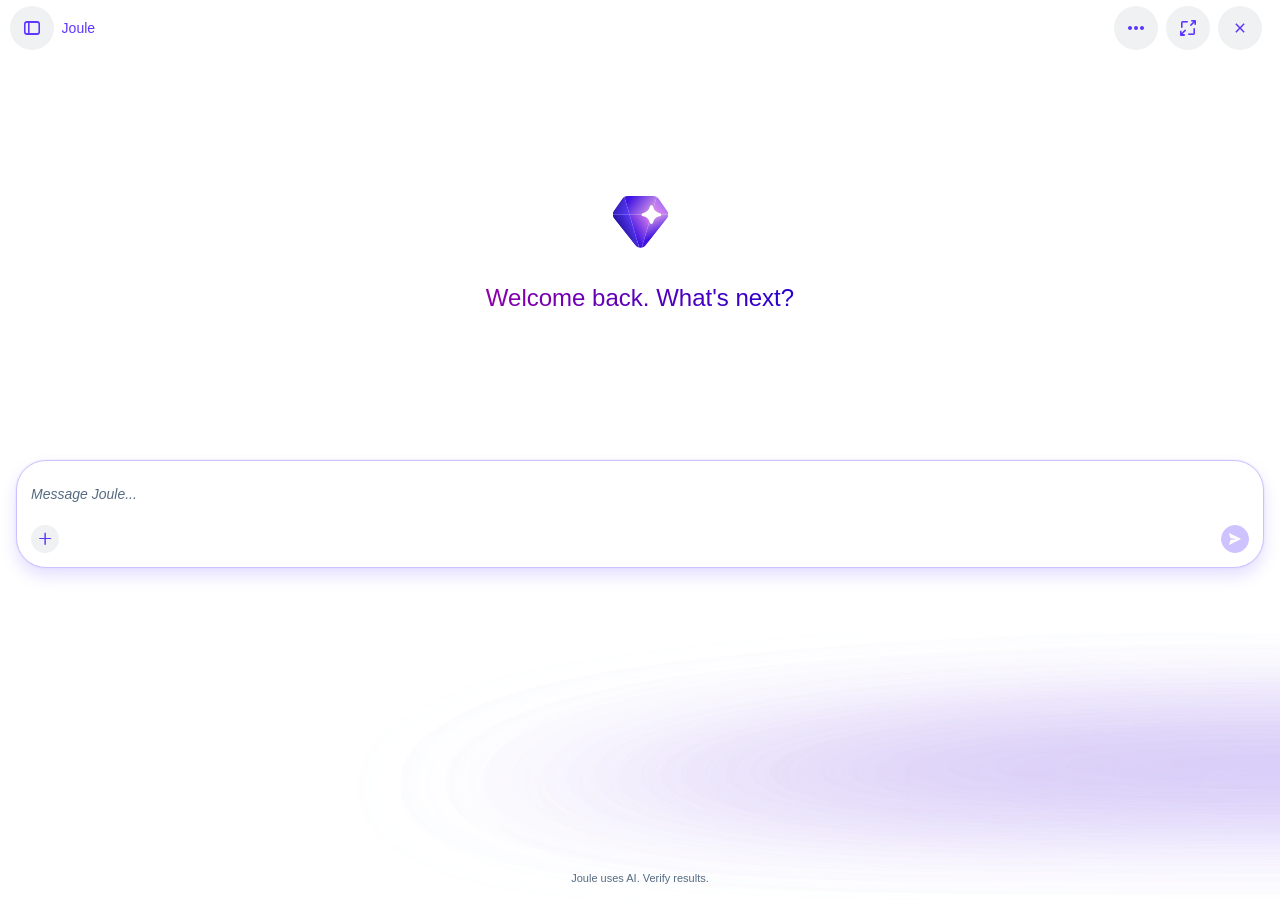
<file: joule/index.html>
<!DOCTYPE html>
<html lang="en">
<head>
  <meta charset="UTF-8">
  <meta name="viewport" content="width=device-width, initial-scale=1.0">
  <title>Joule</title>
  <style>
    /* 72 font family: NOT hand-declared here.
       The SAPUI5 1.148.1 bootstrap loads library.css which registers the full '72' family
       (weights 300/400/600/700, italic) and '72Mono' via its own @font-face rules —
       confirmed via document.fonts enumeration in the iframe context. Hand-declaring the same
       family produced duplicate/conflicting registrations and 404s for faces whose paths
       differ between library.css (correct) and the DNA kit's constructed paths (wrong for
       72-SemiBold: framework uses 72-SemiboldDuplex, not 72-SemiBold; 72-Italic lives under
       baseTheme/ not sap_horizon/fonts/). Mono family: framework registers 'SAP72Mono' / '72Mono';
       joule.js CSS uses '72 Mono' (with space) — see joule-mono-note below.

       SAP-icons vendored locally — the DNA kit uses raw Unicode codepoints against this CSS
       family name, not the sap-icon:// URI scheme backed by framework registration.
       Vendoring guarantees the family resolves without runtime dependency. */
    @font-face {
      font-family: 'SAP-icons';
      src: url('assets/SAP-icons.ttf') format('truetype');
      font-weight: normal;
      font-style: normal;
    }
    /* joule-mono-note: joule.js code-block CSS uses font-family: '72 Mono' (with space, DNA kit
       convention). The framework registers '72Mono' (no space). We declare one bridge @font-face
       here to alias '72 Mono' → the same file the framework already loaded, so code blocks render
       the correct face without a second network request (browser deduplicates same-URL loads). */
    @font-face {
      font-family: '72 Mono';
      src: url('https://ui5.sap.com/1.148.1/resources/sap/ui/core/themes/sap_horizon/fonts/72Mono-Regular.woff2') format('woff2');
      font-weight: 400;
      font-style: normal;
    }

    *, *::before, *::after { box-sizing: border-box; margin: 0; padding: 0; }

    body {
      font-family: '72', Arial, Helvetica, sans-serif;
      /* No background image — iframe sits inside #joule-host-container which provides its own background */
      background: transparent;
      min-height: 100vh;
      margin: 0;
      overflow: hidden;
    }

    /* ========== PANEL SHELL ========== */
    .joule-panel {
      position: fixed;
      width: 100%;
      height: 100%;
      top: 0;
      left: 0;
      right: 0;
      bottom: 0;
      background: var(--sapGroup_ContentBackground, #fff);
      /* border-radius handled by the host container (#joule-host-container) */
      border-radius: 0;
      display: flex;
      flex-direction: column;
      overflow: hidden;
      z-index: 1;
    }

    /* ========== HEADER ========== */
    .joule-header {
      /* Sapphire: transparent bg, no shadow; DEVTOOLS-MEASURED one.int.sap 2026-07-13 */
      background: transparent;
      height: 56px;
      min-height: 56px;
      display: flex;
      align-items: center;
      justify-content: space-between;
      /* LIVE-MEASURED one.int.sap .dasShellBarHeader 2026-07-22 (416px panel): 0 .6rem = 9.6px
         each side. Live-implementation value, not a Horizon spacing token — same provenance
         treatment as the 44px buttons / 56px header above. */
      padding: 0 0.6rem;
      border-radius: 30px 30px 0 0;
    }
    .joule-header-left {
      display: flex;
      align-items: center;
      gap: 8px; /* 0.5rem — space between panel-toggle button and "Joule" title */
      /* Tweak D truncation rule 2 of 2: .joule-header-left is itself a flex item of
         .joule-header; without min-width:0 the title's shrink is blocked one level up and a
         long title pushes the right-hand buttons out of the 416px panel. Pairs with rule 1 on
         .joule-header-title. Flex-shrink pattern already used at index.html ~431 and ~756. */
      min-width: 0;
    }
    .joule-header-btn {
      /* TOKEN-SELF-ADAPTS light+HC; dark override below; GATE-C: light #eff1f2 */
      background: var(--sapNeutralBackground, #eff1f2);
      border: 1px solid transparent;
      border-radius: 60px; /* DEVTOOLS-MEASURED */
      width: 44px; height: 44px; /* DEVTOOLS-MEASURED */
      display: flex;
      align-items: center;
      justify-content: center;
      cursor: pointer;
      /* TOKEN-SELF-ADAPTS light+HC; dark override below; GATE-C: light #5d36ff */
      color: var(--sapAssistant_Color1, #5d36ff);
      padding: 10px;
    }
    .joule-header-btn:hover {
      background: var(--sapList_Hover_Background, #f0f0f0);
    }
    .joule-header-btn svg {
      width: 16px;
      height: 16px;
      fill: currentColor;
    }
    /* SAP-icons font glyphs for the three left/right header buttons (close keeps its SVG).
       Codepoints IconPool-sourced 1.148.1: screen-split-one E23F, overflow E1F2, full-screen E166.
       Colour is inherited from .joule-header-btn (var(--sapAssistant_Color1), self-adapting). */
    .joule-header-icon {
      font-family: 'SAP-icons';
      font-size: 16px;
      line-height: 1;
    }
    .joule-header-title {
      /* TOKEN-SELF-ADAPTS light+HC; dark override below; GATE-C: light #5d36ff */
      color: var(--sapAssistant_Color1, #5d36ff);
      /* sapFontBoldFamily+weight:normal prevents faux-bold (CLAUDE.md §4) */
      font-family: var(--sapFontBoldFamily); font-weight: normal;
      font-size: 14px; /* DEVTOOLS-MEASURED */
      /* Tweak D truncation rule 1 of 2: a long dynamic title ellipsizes instead of pushing the
         right-hand buttons out of the 416px panel. min-width:0 lets this flex child shrink below
         its content width; pairs with min-width:0 on .joule-header-left (rule 2). Truncation is
         DESIGNED — live itself ellipsizes long titles. */
      min-width: 0;
      overflow: hidden;
      text-overflow: ellipsis;
      white-space: nowrap;
    }
    /* Dark-only: explicit overrides — token mismatch confirmed GATE-C; foreground Color1 lightens in dark */
    .sapUiTheme-sap_horizon_dark .joule-header-title,
    .sapUiTheme-sap_horizon_dark .joule-header-btn,
    .sapUiTheme-sap_horizon_dark .joule-attach-icon {
      color: #8e73ff; /* EXPLICIT-per-theme; DEVTOOLS-MEASURED dark one.int.sap 2026-07-13 */
    }
    .sapUiTheme-sap_horizon_dark .joule-header-btn {
      background: var(--sapBackgroundColor, #12171c); /* GATE-C dark #12171c */
    }
    .joule-header-right {
      display: flex;
      align-items: center;
      gap: 8px;
      padding-right: 8px;
    }
    /* Dark-only header band (LIVE-MEASURED 2026-07-17). Live paints a darker canvas
       (.dasChatArea) BEHIND the splash body; the 0–56px header region shows that canvas as a
       darker band. Measured four-value matrix (live canvas vs candidate tokens):
                                  Morning        Dark
         live .dasChatArea        rgb(255,255,255)   rgb(18,23,28)
         --sapBackgroundColor        #f5f6f7           #12171c   ← matches dark, NOT morning
         --sapGroup_ContentBackground  #fff            #1d232a   ← matches morning, NOT dark
       Neither token matches BOTH axes (token collision) AND the band is DARK-ONLY (morning
       canvas == body == no seam). So: paint the header --sapBackgroundColor (#12171c, exact live
       dark match) ONLY in dark; inert in Morning + HC. Do NOT "correct" this to an all-themes
       token mapping — the matrix above proves no single token reproduces live on both axes.
       .joule-header spans the full band (0 gaps, verified) so painting it leaves no #1d232a slivers.
       State scope: state-INDEPENDENT (also shows in dark conversation state). Live's canvas-behind-
       body structure implies the same, but conversation-state band was inferred-from-structure,
       not measured. */
    .sapUiTheme-sap_horizon_dark .joule-header {
      background: var(--sapBackgroundColor);
    }

    /* ========== STUB BADGE ========== */
    .joule-stub-badge {
      font-size: 10px;
      font-weight: 600;
      color: rgba(255,255,255,0.6);
      background: rgba(255,255,255,0.12);
      border-radius: 4px;
      padding: 2px 6px;
      letter-spacing: 0.3px;
      white-space: nowrap;
    }

    /* ========== WELCOME SCREEN ========== */
    .joule-welcome {
      flex: 1;
      display: flex;
      flex-direction: column;
      overflow: hidden;
      min-height: 0;
    }
    /* welcomeBody is hidden in the empty/welcome state — matches live (no context bubble or chips
       on the blank canvas). renderWelcome() still populates it; it appears only if a conversation
       file uses it AND the panel is held open before the first advance. */
    #welcomeBody { display: none; }
    .joule-welcome-hero {
      /* OLD DESIGN bg: linear-gradient(180deg, #6135FE 6.46%, #CC00DC 93.76%) - superseded Sapphire 2026-07 */
      background: transparent;
      flex: 1;
      min-height: unset;
      display: flex;
      flex-direction: column;
      align-items: center;
      justify-content: center;
      gap: 32px;
      overflow: hidden;
    }
    .joule-welcome-diamond {
      width: 120px;
      height: 127px;
      flex-shrink: 0;
      position: relative;
    }
    .joule-welcome-diamond img {
      width: 100%;
      height: 100%;
    }
    .joule-welcome-text {
      display: flex;
      flex-direction: column;
      gap: 4px;
      width: 100%;
      flex-shrink: 0;
      padding-bottom: 16px;
    }
    .joule-welcome-greeting {
      display: none; /* removed from Sapphire design */
    }
    .joule-welcome-headline {
      /* TOKEN-SELF-ADAPTS all 4 themes; HC flat-collapse automatic; GATE-C confirmed */
      font-weight: 400;
      font-size: 24px; /* DEVTOOLS-MEASURED (was 42px) */
      max-width: 384px; /* DEVTOOLS-MEASURED SPAN width */
      text-align: center;
      background: linear-gradient(
        to right,
        var(--sapIndicationColor_8_Hover_Background, #8c00a9) 0%,
        var(--sapAssistant_Hover_Background, #2800cf) 100%
      );
      -webkit-background-clip: text; background-clip: text;
      -webkit-text-fill-color: transparent; color: transparent;
    }
    .joule-welcome-help {
      width: 100%;
      flex-shrink: 0;
    }
    .joule-welcome-help-bubble {
      /* --sapNeutralBackground: #eff1f2 verified in css_variables.css.
         OPEN QUESTION: should this follow the AI bubble to --sapAssistant_Answer_Background?
         No live dark measurement exists for this element. Phase 2 verified it with
         --sapNeutralBackground (dark=#242e38). Swap requires its own slice with evidence. */
      background: var(--sapNeutralBackground, #eff1f2);
      border: 1px solid var(--sapNeutralBackground, #eff1f2);
      border-radius: 0 8px 8px 8px;
      padding: 8px 16px;
      font-size: 14px;
      /* --sapTextColor: #131e29 verified */
      color: var(--sapTextColor, #131e29);
      line-height: 20px;
      max-width: 384px;
    }

    /* ========== CONTENT AREA ========== */
    .joule-body {
      flex: 1;
      overflow-x: hidden;
      overflow-y: auto;
      display: flex;
      flex-direction: column;
      min-height: 0;
    }
    .joule-body-content {
      display: flex;
      flex-direction: column;
      gap: 16px;
      padding: 16px;
      max-width: 100%;
    }

    /* ========== TIMESTAMP ========== */
    .joule-timestamp {
      text-align: center;
      font-size: 14px;
      /* EXCEPTION: #8396a8 — no exact token; nearest is --sapContent_LabelColor (#556b82, darker).
         Using literal value as a documented exception. */
      color: #8396a8;
      line-height: 20px;
      padding: 4px 0;
    }
    .joule-timestamp strong { font-weight: 700; }

    /* ========== MESSAGE BUBBLES ========== */
    .joule-msg {
      display: flex;
      flex-direction: column;
      max-width: 100%;
    }
    .joule-msg--user { align-items: flex-end; }
    .joule-msg--joule { align-items: flex-start; }
    .joule-msg-bubble {
      padding: 8px 16px;
      font-size: 14px;
      line-height: 21px;
      /* --sapTextColor verified */
      color: var(--sapTextColor, #131e29);
      word-wrap: break-word;
      overflow-wrap: break-word;
    }
    .joule-msg--user .joule-msg-bubble {
      /* GATE-A: live bg = #eae5ff (lavender). Token: --sapAssistant_Question_Background.
         GATE-C: light=#eae5ff, dark=#140066, hcw=#fff, hcb=#000. Self-adapts all 4 themes. */
      background: var(--sapAssistant_Question_Background, #eae5ff);
      border: 1px solid var(--sapAssistant_Question_Background, #eae5ff);
      border-radius: 8px 8px 0 8px;
      max-width: 268px;
    }
    .joule-msg--joule .joule-msg-bubble {
      /* GATE-A: live bg = #eff1f2. Token: --sapAssistant_Answer_Background.
         GATE-B dark: live = #12171c (confirms token over --sapNeutralBackground #242e38).
         GATE-C: light=#eff1f2, dark=#12171c, hcw=#b3b3b3, hcb=#585858. Self-adapts all 4 themes. */
      background: var(--sapAssistant_Answer_Background, #eff1f2);
      border: 1px solid var(--sapAssistant_Answer_Background, #eff1f2);
      border-radius: 8px 8px 8px 0;
      /* Live declares max-width:100% (live probe 2026-07-15, docked 416px panel: display:block, maxWidth:100%, BCR 384).
         Gate A's 600px reading was unreproducible and would clip ~200px in the embedded panel. Do not "restore" 600px. */
      max-width: 100%;
    }
    .joule-msg-bubble p { margin: 0; }
    .joule-msg-bubble p + p { margin-top: 8px; }

    /* ========== ACTION ROW ========== */
    .joule-action-row {
      /* GATE-A: display:flex, padding 5px 0 0, transparent bg */
      display: flex;
      padding: 5px 0 0;
      background: transparent;
    }
    .joule-action-btn {
      /* GATE-A: 32×32px, border-radius 12px, transparent bg + border at rest */
      width: 32px; height: 32px;
      border-radius: 12px;
      background: transparent;
      border: 1px solid transparent;
      display: flex; align-items: center; justify-content: center;
      cursor: default; /* inert stub */
      padding: 0;
      /* GATE-C TOKEN: --sapContent_NonInteractiveIconColor
         light #758ca4, dark #a9b4be, hcw #000, hcb #fff — self-adapts */
      color: var(--sapContent_NonInteractiveIconColor, #758ca4);
      font-family: 'SAP-icons'; font-size: 16px; line-height: 1;
    }
    /* No :hover rule — GATE-A: button bg/color identical on hover; live's row visibility is hover-triggered
       but fork is always-visible (deliberate divergence — see plan) */


    .joule-bg-link {
      /* --sapLinkColor: #0064d9 verified */
      color: var(--sapLinkColor, #0064d9);
      text-decoration: none;
      font-weight: 600;
      border-bottom: 1px solid transparent;
      transition: border-color 0.2s;
      cursor: pointer;
    }
    .joule-bg-link:hover { border-bottom-color: var(--sapLinkColor, #0064d9); }
    .joule-bg-link::before { content: '-> '; font-weight: normal; }

    /* Conversation-switch links: [text](conv:name). Mirrors .joule-bg-link's treatment,
       plus a keyboard :focus-visible ring. NOTE (intentional D2 divergence): the Joule
       canvas is deliberately inert (no press/hover model) — this is the first genuinely
       functional interactive element, so it MUST carry real link affordance (hover + focus).
       An interactive element styled inert is worse than either extreme. Recorded in
       ~/Documents/ariba-review-kit/intentional-divergences.md. No ::before arrow — five
       links in a row each prefixed '-> ' reads as noise. Tokens self-adapt across all 4
       Horizon themes (incl. HC). */
    .joule-conv-link {
      color: var(--sapLinkColor, #0064d9);
      text-decoration: none;
      font-weight: 600;
      border-bottom: 1px solid transparent;
      transition: border-color 0.2s;
      cursor: pointer;
    }
    .joule-conv-link:hover { border-bottom-color: var(--sapLinkColor, #0064d9); }
    .joule-conv-link:focus-visible {
      outline: var(--sapContent_FocusWidth, 1px) var(--sapContent_FocusStyle, dotted) var(--sapContent_FocusColor, #0032a0);
      outline-offset: 2px;
    }

    /* External links ([text](https://…)) — a distinct interactive canvas element from
       conv: links (leaves the app in a new tab vs in-place conversation switch), so it
       carries its own class for future differentiation. Styled to MATCH .joule-conv-link:
       same token-based color (themed across all four Horizon themes incl. HC — a bare UA
       <a> would use hardcoded #0000EE, which fails contrast on the HCB canvas), no rest
       underline, underline on hover, same themed focus ring. Mirrors sap.m.Link. */
    .joule-ext-link {
      color: var(--sapLinkColor, #0064d9);
      text-decoration: none;
      font-weight: 600;
      border-bottom: 1px solid transparent;
      transition: border-color 0.2s;
      cursor: pointer;
    }
    .joule-ext-link:hover { border-bottom-color: var(--sapLinkColor, #0064d9); }
    .joule-ext-link:focus-visible {
      outline: var(--sapContent_FocusWidth, 1px) var(--sapContent_FocusStyle, dotted) var(--sapContent_FocusColor, #0032a0);
      outline-offset: 2px;
    }

    /* ========== CODE BLOCKS & INLINE CODE ========== */
    .joule-msg-bubble code {
      font-family: '72 Mono', 'Courier New', Monaco, monospace;
      font-size: 13px;
      /* EXCEPTION: rgba(93,54,255,0.08) — tinted code highlight; no --sap token for tinted overlays */
      background: rgba(93, 54, 255, 0.08);
      /* EXCEPTION: #5d36ff (brand Indigo 7) — same brand exception as header gradient */
      color: #5d36ff;
      padding: 2px 6px;
      border-radius: 4px;
      font-weight: 400;
    }
    .joule-code-block {
      font-family: '72 Mono', 'Courier New', Monaco, monospace;
      font-size: 12px;
      line-height: 1.6;
      background: #1e1e1e;
      color: #d4d4d4;
      border-radius: 8px;
      overflow: hidden;
      margin: 12px 0;
      border: 1px solid rgba(0,0,0,0.1);
      box-shadow: 0 2px 8px rgba(0,0,0,0.08);
      display: flex;
      position: relative;
    }
    .joule-code-block::before {
      position: absolute;
      top: 8px;
      right: 12px;
      font-size: 9px;
      font-weight: 700;
      color: rgba(255,255,255,0.5);
      text-transform: uppercase;
      letter-spacing: 0.5px;
      content: attr(data-language);
      z-index: 1;
    }
    .joule-code-block[data-language=""]::before { content: none; }
    .joule-code-line-numbers {
      background: rgba(0,0,0,0.2);
      color: rgba(255,255,255,0.4);
      text-align: right;
      padding: 16px 12px 16px 16px;
      user-select: none;
      flex-shrink: 0;
      min-width: 40px;
      border-right: 1px solid rgba(255,255,255,0.1);
    }
    .joule-code-line-number { display: block; line-height: 1.6; font-size: 11px; }
    .joule-code-content {
      flex: 1;
      overflow-x: auto;
      padding: 16px;
      min-width: 0;
    }
    .joule-code-content::-webkit-scrollbar { height: 8px; }
    .joule-code-content::-webkit-scrollbar-track { background: rgba(0,0,0,0.1); }
    .joule-code-content::-webkit-scrollbar-thumb { background: rgba(255,255,255,0.3); border-radius: 4px; }
    .joule-code-content::-webkit-scrollbar-thumb:hover { background: rgba(255,255,255,0.5); }
    .joule-code-block code {
      font-family: inherit; font-size: inherit; background: transparent;
      color: inherit; padding: 0; border-radius: 0; font-weight: normal;
      display: block; white-space: pre;
    }
    .joule-code-line { display: block; line-height: 1.6; }
    .joule-code-block[data-language="sql"] { background: #f8f9fa; color: #24292e; border: 1px solid #e1e4e8; }
    .joule-code-block[data-language="sql"]::before { color: rgba(0,0,0,0.4); }
    .joule-code-block[data-language="sql"] .joule-code-line-numbers {
      background: rgba(0,0,0,0.03); color: rgba(0,0,0,0.4); border-right: 1px solid rgba(0,0,0,0.08);
    }

    /* Rich SAPUI5 content inside Joule bubbles */
    .joule-msg-rich { margin-top: 8px; width: 100%; }
    .joule-msg-rich .sapMList,
    .joule-msg-rich .sapMTable { background: transparent; }

    /* ========== QUICK REPLY CHIPS ========== */
    .joule-chips { display: flex; flex-wrap: wrap; gap: 6px; padding: 8px 2px; }
    .joule-chip {
      background: var(--sapGroup_ContentBackground, #fff);
      /* EXCEPTION: #b0d4ff — light blue chip border; no --sap token for this tint.
         In dark/HCB the border becomes less visible but chips remain interactive. */
      border: 1px solid #b0d4ff;
      border-radius: 16px;
      padding: 5px 14px;
      font-family: '72', sans-serif;
      font-size: 13px;
      /* --sapLinkColor verified */
      color: var(--sapLinkColor, #0064d9);
      line-height: 20px;
      cursor: pointer;
      white-space: nowrap;
      box-shadow: 0 1px 3px rgba(0,100,217,0.08);
      transition: background 0.15s, box-shadow 0.15s;
    }
    .joule-chip:hover {
      /* EXCEPTION: #e8f0fe — chip hover tint; no --sap token. Falls back to
         --sapGroup_ContentBackground (same as non-hover) in dark/HC — acceptable. */
      background: #e8f0fe;
      box-shadow: 0px 0px 2px rgba(27,144,255,0.24), 0px 4px 12px rgba(27,144,255,0.24);
    }

    /* ========== TYPING INDICATOR ========== */
    .joule-typing { display: flex; align-items: flex-start; }
    .joule-typing-bubble {
      /* Same token as AI bubble — GATE-B dark confirmed #12171c self-adapts correctly. */
      background: var(--sapAssistant_Answer_Background, #eff1f2);
      border-radius: 8px 8px 8px 0;
      padding: 12px 20px;
      display: flex;
      gap: 4px;
      align-items: center;
    }
    .joule-typing-dot {
      width: 6px; height: 6px;
      /* --sapContent_LabelColor verified */
      background: var(--sapContent_LabelColor, #556b82);
      border-radius: 50%;
      animation: typingBounce 1.2s ease-in-out infinite;
    }
    .joule-typing-dot:nth-child(2) { animation-delay: 0.2s; }
    .joule-typing-dot:nth-child(3) { animation-delay: 0.4s; }
    @keyframes typingBounce {
      0%, 60%, 100% { transform: translateY(0); opacity: 0.4; }
      30% { transform: translateY(-6px); opacity: 1; }
    }

    /* ========== INPUT FIELD ========== */
    .joule-input-area { padding: 8px 16px 12px; flex-shrink: 0;
      /* LIVE-MEASURED (dasChatInputArea): 8 top + 108 box + 12 bottom = 128; +32 disclaimer = 160 footer */ }
    .joule-input-container {
      background: var(--sapBaseColor, #fff); /* TOKEN-SELF-ADAPTS all 4; GATE-C */
      /* TOKEN-SELF-ADAPTS all 4: GATE-C #cdc2ff/#2c02db/#e97624/#795100 */
      border: 1px solid var(--sapIndicationColor_7b_Hover_Background, #cdc2ff);
      border-radius: 30px; /* DEVTOOLS-MEASURED (was 20px) */
      /* glow DEVTOOLS-MEASURED light+dark; exists on live unfocused both themes — matches fork exactly */
      box-shadow: 0px 0px 2px rgba(93,54,255,0.16), 0px 8px 16px rgba(93,54,255,0.16);
      /* CHANGED: single-line 45px pill → 108px multi-line box (LIVE-MEASURED 2026-07-15 + Figma ✓) */
      /* No --sap token resolves to 108px; --sapFontSmallSize=0.75rem=12px is smallest */
      height: 108px;
      padding: 14px; /* LIVE-MEASURED inset 15px = 1px border + 14px padding.
         Horizontal: 1 + 14 + 354 + 14 + 1 = 384 (content 354 matches live).
         Vertical:   1 + 14 + 38 + 12 + 28 + 14 + 1 = 108. */
      display: flex;
      flex-direction: column;
      gap: 12px; /* LIVE-MEASURED gap between text row and button row */
      width: 100%; /* fills content width; do not hardcode 384px */
      box-sizing: border-box;
    }
    .joule-input-text-row { flex: 1; display: flex;
      /* UNSOURCED — live uses a top-aligning ui5-textarea; this centers a single-line <input>.
         Vertical text offset within the 38px row not measured against live. Will's eyeball judges. */
      align-items: center; }
    .joule-input {
      flex: 1; border: none; outline: none;
      font-family: '72', sans-serif; font-size: 14px;
      color: var(--sapTextColor, #131e29);
      padding: 0; background: transparent; line-height: normal;
    }
    .joule-input::placeholder {
      /* PHASE-2 UNSOURCED — carried forward, not measured against live; add to Phase 2 sweep */
      color: var(--sapContent_LabelColor, #556b82);
      font-style: italic;
    }
    .joule-input-btn-row {
      display: flex; align-items: center;
      justify-content: space-between; /* attach flush left, send flush right */
      height: 28px; /* LIVE-MEASURED button row height */
    }
    /* Attachment button — stubs live's div#fileUploadAttachmentButton (dasChatInputIconButton); inert in this PR */
    .joule-attach-btn {
      width: 28px; height: 28px;
      border-radius: 50%;
      /* TOKEN: --sapAssistant_Answer_Background. LIVE-MEASURED light #EFF1F2, dark #12171c.
         Dark discriminates vs --sapNeutralBackground dark=#242e38 (wrong). Same finding as PR 1 AI bubble. */
      background: var(--sapAssistant_Answer_Background, #eff1f2);
      border: none;
      display: flex; align-items: center; justify-content: center;
      cursor: default; /* inert stub */
      padding: 0;
    }
    .joule-attach-btn:disabled { opacity: 1; } /* stub shows at full opacity */
    .joule-attach-icon {
      font-family: 'SAP-icons'; font-size: 14px; line-height: 1;
      /* TOKEN + DARK OVERRIDE (in .sapUiTheme-sap_horizon_dark block above): foreground Color1 lightens.
         LIVE-MEASURED: light #5d36ff, dark #8e73ff (same as header title/icon). */
      color: var(--sapAssistant_Color1, #5d36ff);
    }
    .joule-send-btn {
      width: 28px; height: 28px; min-width: 28px;
      border-radius: 50%;
      /* TOKEN background fill — LIVE-MEASURED: dark = #5d36ff (unchanged; fill not foreground).
         NO dark override needed. Color1-as-fill pattern: stays put. */
      background: var(--sapAssistant_Color1, #5d36ff);
      /* PHASE-2 UNSOURCED — border not measured against live; add to Phase 2 sweep */
      border: 1px solid var(--sapAssistant_Color1, #5d36ff);
      display: flex; align-items: center; justify-content: center;
      cursor: pointer; transition: opacity 0.15s; padding: 0;
    }
    .joule-send-btn:disabled { opacity: 0.3; cursor: default; } /* LIVE-MEASURED: 0.3 (was 0.4) */
    .joule-send-btn svg { width: 14px; height: 14px; fill: #fff; }

    /* ========== DISCLAIMER ========== */
    .joule-disclaimer {
      text-align: center;
      /* LIVE-MEASURED (div.dasConsentText.dasText, one.int.sap light) + Figma Joule Sapphire ✓.
         No --sapFont* token resolves to 11px; --sapFontSmallSize = 0.75rem = 12px is the smallest.
         Do not "correct" to 12px. */
      font-size: 11px;
      /* TOKEN: --sapContent_LabelColor. LIVE-MEASURED: #556B82 = light value exactly.
         Gate C all 4 themes: light #556b82, dark #8396a8, hcw #000, hcb #fff. Self-adapts. */
      color: var(--sapContent_LabelColor, #556b82);
      line-height: 12px; padding: 4px 16px 16px; flex-shrink: 0;
    }

    /* ========== ANIMATIONS ========== */
    .joule-msg, .joule-chips {
      opacity: 0; transform: translateY(12px);
      transition: opacity 0.35s ease, transform 0.35s ease;
    }
    .joule-msg.visible, .joule-chips.visible { opacity: 1; transform: translateY(0); }
    /* JUMP-CUT welcome exit (LIVE-MEASURED 2026-07-17): live's welcome→conversation is a jump-cut,
       not a fade. The pre-existing 0.5s .joule-welcome fade+translateY(-16px) is removed as a
       measured divergence-fix. .leaving now hides instantly; .hidden (set same tick in JS) is
       redundant but harmless. .joule-body.entering below is intentionally UNTOUCHED — no live
       finding against the conversation-enter animation. */
    .joule-welcome.leaving { display: none; pointer-events: none; }
    .joule-welcome.hidden { display: none !important; }
    .joule-body.entering { opacity: 0; transform: translateY(12px); }
    .joule-body.entering.visible {
      opacity: 1; transform: translateY(0);
      transition: opacity 0.5s cubic-bezier(0.4, 0, 0.2, 1), transform 0.5s cubic-bezier(0.4, 0, 0.2, 1);
    }

    /* ========== ITEM 1 — welcome-state band-centered input ==========
       LIVE-MEASURED (one.int.sap, 2026-07-16): in the welcome (brief) state the input is NOT
       bottom-docked — its TOP edge sits at the vertical midpoint of the content band (header
       bottom → disclaimer top). Two-point cross-check: 0.504 @winH475, 0.495 @winH528 (≈0.50).
       Mechanism: in welcome state the welcome hero and the input-area each take flex:1 of the
       band, and the input is pinned to the TOP of its half → its top edge lands at the band
       midpoint. Conversation state reverts to the base bottom-dock rule (unchanged).
       The input is a sibling AFTER #welcomeScreen, so a sibling combinator scopes it by state. */

    /* welcome active (not leaving/hidden): input-area shares the band 50/50, pinned to its top */
    #welcomeScreen:not(.hidden):not(.leaving) ~ .joule-input-area {
      flex: 1 1 0;
      justify-content: flex-start;
    }
    /* Transition = JUMP-CUT (LIVE-MEASURED 2026-07-17, Will's close comparison): live's
       welcome→conversation is a jump-cut, NOT a fade. The earlier "fast fade-out" reading was
       superseded. No input fade lockstep — the input simply relocates (center→bottom-dock) when
       #welcomeScreen goes .hidden. The pre-existing 0.5s .joule-welcome.leaving fade is removed
       below as a measured divergence-fix; .joule-body.entering (conversation-enter) is left
       untouched — no live finding against it. */
    /* once #welcomeScreen is .hidden, the welcome-active selector stops matching → input reverts
       to the base bottom-dock (flex-shrink:0) = the conversation composer. */

    /* ========== ITEM 2 — gradient-mesh (welcome/splash background) ==========
       LIVE-MEASURED (one.int.sap .dasSplashScreen .meshLayerContainer + .meshLayerImage, 2026-07-16).
       Container: 267px tall, bottom-anchored, overflow:hidden (load-bearing — 347px images crop to
       the 267px band; visible would bleed ~80px above). z-index:1 behind content. pointer-events:none.
       Layers: 4 pre-blurred PNGs, width:200% height:347px object-fit:fill, each floatA–D. */
    .joule-mesh {
      position: absolute;
      bottom: 0; left: 0; right: 0;
      height: 267px; /* LIVE-MEASURED fixed px (does not scale with panel height) */
      z-index: 1;
      pointer-events: none;
      overflow: hidden;
    }
    .joule-mesh-layer {
      position: absolute;
      bottom: 0; left: 0;
      width: 200%;   /* LIVE-MEASURED */
      height: 347px; /* LIVE-MEASURED native image height */
      object-fit: fill;
      will-change: transform;
      z-index: 0;
    }
    /* animations verbatim from live CSSOM (translate3d %, scale 1.1→1.08→1.18) */
    .joule-mesh-a { animation: 14s ease-in-out 0s infinite normal none running jouleFloatA; }
    .joule-mesh-b { animation: 12s ease-in-out 0s infinite normal none running jouleFloatB; }
    .joule-mesh-c { animation: 16s ease-in-out 0s infinite normal none running jouleFloatC; }
    .joule-mesh-d { animation: 15s ease-in-out 0s infinite normal none running jouleFloatD; }
    @keyframes jouleFloatA {
      0%   { transform: translate3d(10%, 0, 0) scale(1.1); }
      50%  { transform: translate3d(-100%, 0, 0) scale(1.08); }
      100% { transform: translate3d(10%, 0, 0) scale(1.18); }
    }
    @keyframes jouleFloatB {
      0%   { transform: translate3d(-80%, 0, 0) scale(1.1); }
      50%  { transform: translate3d(-10%, 10%, 0) scale(1.08); }
      100% { transform: translate3d(-80%, 0, 0) scale(1.18); }
    }
    @keyframes jouleFloatC {
      0%   { transform: translate3d(30%, 0, 0) scale(1.1); }
      50%  { transform: translate3d(-30%, -10%, 0) scale(1.08); }
      100% { transform: translate3d(30%, 0, 0) scale(1.18); }
    }
    @keyframes jouleFloatD {
      0%   { transform: translate3d(-20%, 0, 0) scale(1.1); }
      50%  { transform: translate3d(10%, -10%, 0) scale(1.08); }
      100% { transform: translate3d(-20%, 0, 0) scale(1.18); }
    }
    /* reduced-motion gate — matches live (@media prefers-reduced-motion disables the float) */
    @media (prefers-reduced-motion: reduce) {
      .joule-mesh-a, .joule-mesh-b, .joule-mesh-c, .joule-mesh-d { animation: none; }
    }
    /* HC themes: hide the decorative mesh entirely (Will-approved hypothesis; verify at gate) */
    .sapUiTheme-sap_horizon_hcb .joule-mesh,
    .sapUiTheme-sap_horizon_hcw .joule-mesh { display: none; }
    /* mesh belongs to the welcome state only — hidden once conversation starts */
    .joule-mesh-hidden { display: none; }
    /* content sits ABOVE the mesh (mesh z-index:1; content z-index:2) — mirrors live's layering.
       The panel's flex children are static, so without this they'd paint under the positioned mesh.
       Backgrounds stay transparent so the mesh shows through behind diamond/greeting/input. */
    .joule-panel > .joule-header,
    .joule-panel > .joule-welcome,
    .joule-panel > #conversationScreen,
    .joule-panel > .joule-input-area,
    .joule-panel > .joule-disclaimer {
      position: relative;
      z-index: 2;
    }

    /* ========== SAPUI5 overrides for embedded controls ========== */
    .joule-msg-rich .sapMList,
    .joule-msg-rich .sapMTable { background: transparent !important; border: none !important; }
    .joule-msg-rich .sapMListTblCell,
    .joule-msg-rich .sapMListTblRow,
    .joule-msg-rich .sapMLIB { background: transparent !important; border-color: var(--sapList_BorderColor, #e5e5e5) !important; }
    .joule-msg-rich .sapMListTblHeader { background: var(--sapList_Background, #fff) !important; border-bottom: 1px solid var(--sapList_BorderColor, #e5e5e5) !important; }
    .joule-msg-rich .sapMListTblHeader .sapMLabel { font-weight: 600 !important; color: var(--sapContent_LabelColor, #556b82) !important; font-size: 12px !important; }
    .joule-msg-rich .sapMListTblCell { padding: 6px 8px !important; }
    .joule-msg-rich .sapMListTblRow { border-bottom: 1px solid var(--sapList_BorderColor, #e5e5e5) !important; }
    .joule-msg-rich .sapMLIB { min-height: 28px !important; padding: 4px 0 !important; }
    .joule-msg-rich .sapMSLI { padding: 2px 0 !important; }
    .joule-msg-rich .sapMSLITitleOnly,
    .joule-msg-rich .sapMSLITitle { font-size: 13px !important; color: var(--sapTextColor, #131e29) !important; }
    .joule-msg-rich .sapMSLIDescription { font-size: 13px !important; color: var(--sapContent_LabelColor, #556b82) !important; }
    .joule-msg-rich .sapMListUl { border: none !important; }
    .joule-msg-rich .sapMOH { background: transparent !important; }
    /* ObjectAttribute rows default to max-height:32px + overflow:hidden (Horizon CDN),
       which clips a wrapped 2nd line (e.g. long "Supplier: …" value at panel width).
       !important beats UI5's CDN stylesheet (same pattern as the .sapMOH rule above).
       The text/bdi already wrap (white-space:normal); lifting the row cap is all that's needed. */
    .joule-msg-rich .sapMObjectAttributeDiv { max-height: none !important; }
    .joule-msg-rich .sapMMsgStrip { border-radius: 8px !important; margin: 4px 0 !important; }
    .joule-msg-rich .sapUiSizeCompact .sapMListTblCell { padding: 4px 8px !important; }

    /* ========== Progress (restructured: label above value-less bar) ========== */
    /* The label is a wrapping body-text element ABOVE a showValue:false ProgressIndicator
       (see renderUI5Progress in joule.js). This replaces the control's own displayValue,
       which truncated long Ariba `progress text:` strings and overlapped the bar. Tokens
       resolve across all four Horizon themes; line-height normal avoids the 21px inherited
       overlap the in-bar text had. */
    .joule-msg-rich .joule-progress { margin: 4px 0; }
    .joule-msg-rich .joule-progress-label {
      font-size: var(--sapFontSize, 0.875rem);
      line-height: normal;
      color: var(--sapTextColor, #131e29);
      white-space: normal;      /* full sentence wraps instead of truncating */
      margin-bottom: 4px;       /* gap above the bar */
    }

    /* ========== Rich List Card ========== */
    .joule-richlist { background: var(--sapGroup_ContentBackground, #fff); border-radius: 12px; box-shadow: var(--sapContent_Shadow1, 0 2px 8px rgba(0,0,0,0.12)); overflow: hidden; margin: 4px 0 16px; }
    .joule-richlist-header { padding: 12px 16px 8px; }
    .joule-richlist-title-row { display: flex; align-items: center; gap: 8px; }
    .joule-richlist-title { font-weight: 700; font-size: 14px; color: var(--sapTextColor, #131e29); }
    .joule-richlist-count { font-size: 13px; color: var(--sapContent_LabelColor, #556b82); font-weight: 400; }
    .joule-richlist-subtitle { font-size: 13px; color: var(--sapContent_LabelColor, #556b82); margin: 2px 0 0; }
    .joule-richlist-bullets { margin: 6px 0 0 16px; padding: 0; font-size: 13px; color: var(--sapContent_LabelColor, #556b82); list-style-type: disc; }
    .joule-richlist-bullets li { margin: 2px 0; }
    .joule-richlist-content { border-top: 1px solid var(--sapList_BorderColor, #e5e5e5); }
    .joule-richlist-item { display: flex; align-items: flex-start; padding: 10px 16px; gap: 12px; border-bottom: 1px solid var(--sapList_BorderColor, #e5e5e5); }
    .joule-richlist-item:last-child { border-bottom: none; }
    .joule-richlist-avatar { width: 40px; height: 40px; min-width: 40px; border-radius: 10px; background: #c2fcee; display: flex; align-items: center; justify-content: center; }
    .joule-richlist-text { flex: 1; min-width: 0; }
    .joule-richlist-item-title { font-weight: 600; font-size: 13px; color: var(--sapTextColor, #131e29); white-space: nowrap; overflow: hidden; text-overflow: ellipsis; }
    .joule-richlist-item-subtitle { font-size: 12px; color: var(--sapContent_LabelColor, #556b82); margin-top: 1px; }
    .joule-richlist-item-desc { font-size: 12px; color: var(--sapContent_LabelColor, #556b82); margin-top: 2px; }
    .joule-richlist-action { display: flex; flex-direction: column; align-items: flex-end; gap: 4px; white-space: nowrap; }
    .joule-richlist-status { font-size: 12px; font-weight: 600; }
    .joule-richlist-btn { font-family: '72', sans-serif; font-size: 12px; color: var(--sapLinkColor, #0064d9); background: none; border: 1px solid var(--sapLinkColor, #0064d9); border-radius: 6px; padding: 3px 10px; cursor: pointer; }
    .joule-richlist-btn:hover { background: rgba(0,100,217,0.06); }
    .joule-richlist-footer { display: flex; gap: 8px; padding: 8px 16px 12px; border-top: 1px solid var(--sapList_BorderColor, #e5e5e5); }
    .joule-richlist-footer-btn { font-family: '72', sans-serif; font-size: 13px; font-weight: 600; color: var(--sapLinkColor, #0064d9); background: none; border: none; cursor: pointer; padding: 4px 2px; }
    .joule-richlist-footer-btn:hover { text-decoration: underline; }

    /* ========== Flow List ========== */
    .joule-flowlist { display: flex; flex-direction: column; gap: 0; margin: 8px 0 16px; }
    .joule-flowlist-node { background: var(--sapGroup_ContentBackground, #fff); border: 1px solid var(--sapList_BorderColor, #e5e5e5); border-radius: 8px; padding: 12px 16px; box-shadow: 0px 1px 3px rgba(0,0,0,0.08); }
    .joule-flowlist-node-title { font-weight: 600; font-size: 14px; color: var(--sapTextColor, #131e29); margin-bottom: 4px; }
    .joule-flowlist-node-subtitle { font-size: 13px; color: var(--sapContent_LabelColor, #556b82); margin-bottom: 2px; }
    .joule-flowlist-node-desc { font-size: 12px; color: var(--sapContent_LabelColor, #556b82); margin-top: 4px; }
    .joule-flowlist-node-status { font-size: 12px; font-weight: 600; margin-top: 6px; display: flex; align-items: center; gap: 4px; }
    .joule-flowlist-connector { display: flex; flex-direction: column; align-items: center; padding: 8px 0; gap: 4px; }
    .joule-flowlist-arrow { font-family: 'SAP-icons'; font-size: 16px; color: var(--sapContent_LabelColor, #556b82); line-height: 1; }
    .joule-flowlist-connector-label { font-size: 12px; color: var(--sapContent_LabelColor, #556b82); font-style: italic; text-align: center; }

    /* ========== Flow Diagram ========== */
    .joule-flow-diagram { display: flex; flex-direction: column; gap: 38px; margin: 8px 0 12px; padding: 12px; }
    .joule-flow-row { display: flex; justify-content: center; align-items: flex-start; gap: 25px; flex-wrap: wrap; }
    .joule-flow-node { background: var(--sapGroup_ContentBackground, #fff); border: 1px solid var(--sapList_BorderColor, #e5e5e5); border-radius: 6px; padding: 7px 9px; box-shadow: 0px 1px 3px rgba(0,0,0,0.1); min-width: 90px; max-width: 140px; position: relative; transition: box-shadow 0.2s ease, transform 0.2s ease; }
    .joule-flow-node:hover { box-shadow: 0px 2px 6px rgba(0,0,0,0.15); transform: translateY(-1px); }
    .joule-flow-node-title { font-weight: 700; font-size: 11px; color: var(--sapTextColor, #131e29); margin-bottom: 2px; line-height: 1.3; }
    .joule-flow-node-subtitle { font-size: 10px; color: var(--sapContent_LabelColor, #556b82); margin-bottom: 2px; line-height: 1.3; }
    .joule-flow-node-desc { font-size: 9px; color: var(--sapContent_LabelColor, #556b82); margin-top: 3px; line-height: 1.4; }
    .joule-flow-node-status { font-size: 9px; font-weight: 600; margin-top: 4px; display: flex; align-items: center; gap: 2px; }
    .joule-flow-svg { z-index: 0; }
    .joule-flow-connector { fill: none; stroke: var(--sapContent_LabelColor, #556b82); stroke-width: 1.5; stroke-linecap: round; opacity: 0.85; transition: opacity 0.2s ease, stroke-width 0.2s ease; }
    .joule-flow-connector:hover { opacity: 1; stroke-width: 2; }
    .joule-flow-arrow { fill: var(--sapContent_LabelColor, #556b82); opacity: 0.85; }
    .joule-flow-label { font-family: '72', sans-serif; font-size: 9px; fill: var(--sapContent_LabelColor, #556b82); font-style: italic; }

    /* ========== Inline Chips ========== */
    .joule-msg-outside { margin-top: 8px; padding-left: 0; }
    .joule-chips-block { display: flex; flex-direction: column; gap: 6px; margin: 6px 0; }
    .joule-chips-row { display: flex; flex-wrap: wrap; gap: 6px; }

    /* ========== STATUS CARD (Joule Sapphire thinking-state stub) ==========
       All geometry/tokens LIVE-MEASURED from live Joule CSSOM, 2026-07-16 (43-rule read).
       STUB = Stage 3 only (shimmer bar + one completed step + chevron tab); target BCR 384 × 82.
       TRANSIENT (D1 reversed in PR #114): live removes the card on completion, and the fork now
       matches that — the card appears as a thinking-state affordance, dwells 2600ms, then is
       removed instantly before the answer bubble (advanceConversation owns the timing; card and
       bubble never coexist). Live also has hover/focus --clickable states the stub omits.
       Idiom: var(--token) with NO fallbacks (standing dead-code rule; token presence is gated). */
    .joule-statuscard-outside {
      /* The flex item under .joule-msg--joule (align-items:flex-start). Must stretch to the
         384 column width, else it hugs the card's content (~288px) and the card fills that.
         No margin here — the card carries its own live-measured margin:0.5rem 0. */
      align-self: stretch;
      width: 100%;
    }
    .joule-statuscard {
      position: relative;
      padding: 1rem;
      border-radius: 1rem;
      margin-top: 0.5rem;    /* live-measured */
      /* FORK-ADDED (not live-measured): the chevron tab overhangs 15px below the card box
         (bottom:-1rem tab). Live's 0.5rem bottom margin (8px) is too small — the chevron would
         overlap the following bubble by 7px. 1.5rem (24px) = 15px overhang + 9px clearance.
         Recorded in the PR description as a fork-added value (see plan Verification #6). */
      margin-bottom: 1.5rem;
      overflow: visible;            /* permits the chevron tab to overhang the bottom edge */
      min-width: min(20rem, 100%);  /* live's 320px floor; does not bind at 384 */
      box-sizing: border-box;
      background: var(--sapGroup_ContentBackground);   /* NOT --sapBaseColor (Figma error; both #fff in light, token differs) */
      border: 1px solid var(--sapList_BorderColor);
      box-shadow: var(--sapContent_Shadow0);
    }
    /* Bar track: transparent (live has NO track background — voids the Figma #e6e6e6 hardcode) */
    .joule-statuscard-bar {
      position: relative;
      width: 100%;
      height: 4px;
      border-radius: 2px;
      overflow: hidden;
      margin-top: 0.5rem;
      margin-bottom: 0.75rem;
    }
    /* Indeterminate fill: full-width token color at opacity 0.7 (rendered ≈#bd4dd4 over white).
       Do NOT hardcode the blend — breaks in dark/HC where the backdrop differs. */
    .joule-statuscard-fill {
      position: absolute;
      top: 0;
      left: 0;
      width: 100%;
      height: 100%;
      border-radius: 2px;
      opacity: 0.7;
      overflow: hidden;
      background: var(--sapAssistant_Color2);
    }
    /* Shimmer sweep (clipped by the fill's overflow:hidden). Band = --sapBackgroundColor @80%. */
    .joule-statuscard-fill::before {
      content: "";
      position: absolute;
      top: 0;
      left: -100%;
      width: 100%;
      height: 100%;
      background: linear-gradient(90deg, transparent 0%, color-mix(in srgb, var(--sapBackgroundColor) 80%, transparent) 50%, transparent 100%);
      animation: 2s ease-in-out 0s infinite joule-statuscard-shimmer;
    }
    @keyframes joule-statuscard-shimmer {
      0% { left: -100%; }
      100% { left: 100%; }
    }
    /* One completed step (the sole step on the captured bounce path) */
    .joule-statuscard-step {
      display: flex;
      align-items: center;
      justify-content: space-between;
      padding: 0.25rem 0;
      border-radius: 4px;
    }
    .joule-statuscard-step-content {
      display: flex;
      align-items: center;
      gap: 0.25rem;
    }
    .joule-statuscard-step-icon {
      width: 16px;
      height: 16px;
      font-family: 'SAP-icons';
      font-size: 16px;
      line-height: 16px;
      color: var(--sapContent_LabelColor);  /* resolves #556b82 in Horizon light (GATE-C, PR #111) */
    }
    .joule-statuscard-step-text {
      font-size: 0.875rem;                   /* 14px — live-measured */
      color: var(--sapContent_LabelColor);
    }
    /* Chevron tab: absolute, overhangs the card bottom edge (bottom:-1rem = the deliberate tab) */
    .joule-statuscard-toggle {
      position: absolute;
      bottom: -1rem;
      left: 50%;
      transform: translateX(-50%);
      overflow: visible;
      width: 26px;                 /* rendered footprint (live's ui5-button BCR 26×38) */
      height: 38px;
      display: flex;
      align-items: center;
      justify-content: center;
      border-radius: 0.5rem;
      background: var(--sapGroup_ContentBackground);
      border: 1px solid var(--sapButton_BorderColor);
    }
    .joule-statuscard-toggle-glyph {
      font-family: 'SAP-icons';
      font-size: 16px;
      line-height: 1;
      color: var(--sapAssistant_Color1);  /* Joule accent; self-adapts light #5d36ff / dark #8e73ff / HC */
    }
  </style>
</head>
<body class="sapUiSizeCompact">
  <div class="joule-panel" id="joulePanel">

    <!-- Item 2 — gradient-mesh (welcome/splash only). LIVE-MEASURED one.int.sap 2026-07-16:
         4 pre-blurred PNG layers, container 267px bottom-anchored, overflow:hidden (347px images
         crop to the 267px band). Shown Morning+Evening; hidden in HC themes. Sits behind all
         content (z-index:1 vs panel content); removed with the welcome screen once conversation
         starts (JS toggles .joule-mesh-hidden alongside welcomeScreen.hidden). -->
    <div class="joule-mesh" id="jouleMesh" aria-hidden="true">
      <img class="joule-mesh-layer joule-mesh-a" src="assets/joule-mesh-a.png" alt="">
      <img class="joule-mesh-layer joule-mesh-b" src="assets/joule-mesh-b.png" alt="">
      <img class="joule-mesh-layer joule-mesh-c" src="assets/joule-mesh-c.png" alt="">
      <img class="joule-mesh-layer joule-mesh-d" src="assets/joule-mesh-d.png" alt="">
    </div>

    <!-- Header -->
    <div class="joule-header">
      <div class="joule-header-left">
        <!-- View Main Menu — stub: functional menu requires the cloud conversation service.
             Glyph sap-icon://screen-split-one (U+E23F), IconPool 1.148.1. -->
        <button class="joule-header-btn" title="View Main Menu" aria-label="View Main Menu — not available in prototype">
          <span class="joule-header-icon" aria-hidden="true">&#xE23F;</span>
        </button>
        <span class="joule-header-title">Joule</span>
      </div>
      <div class="joule-header-right">
        <!-- View Conversation Options — stub. Glyph sap-icon://overflow (U+E1F2), IconPool 1.148.1. -->
        <button class="joule-header-btn" title="View Conversation Options" aria-label="View Conversation Options — not available in prototype">
          <span class="joule-header-icon" aria-hidden="true">&#xE1F2;</span>
        </button>
        <!-- Fullscreen — stub. Glyph sap-icon://full-screen (U+E166), IconPool 1.148.1. -->
        <button class="joule-header-btn" title="Fullscreen" aria-label="Fullscreen — not available in prototype">
          <span class="joule-header-icon" aria-hidden="true">&#xE166;</span>
        </button>
        <!-- Close × — posts a close request to the parent frame via postMessage.
             The parent controller listens, calls _toggleJoulePanel(false), and resets
             _bJouleOpen + ShellBar button state. The iframe requests; the controller owns state. -->
        <button class="joule-header-btn" id="joulePanelClose" title="Close" aria-label="Close Joule">
          <svg viewBox="0 0 16 16"><path d="M12.7 4.35L11.65 3.3 8 6.95 4.35 3.3 3.3 4.35 6.95 8 3.3 11.65l1.05 1.05L8 9.05l3.65 3.65 1.05-1.05L9.05 8z"/></svg>
        </button>
      </div>
    </div>

    <!-- Welcome Screen -->
    <div class="joule-welcome" id="welcomeScreen">
      <div class="joule-welcome-hero">
        <!-- Diamond icon: viewBox 38×36 (not square); width×height preserves 38:36 ratio.
             LIVE-MEASURED brief docked state: ~56px tall (was 64×61). 56 × 38/36 = 59 wide. -->
        <img src="assets/joule-icon-sapphire.svg" alt="Joule" width="59" height="56">
        <div class="joule-welcome-headline">Welcome back. What's next?</div>
      </div>
      <div class="joule-body" id="welcomeBody">
        <div class="joule-body-content" id="welcomeContent">
          <!-- welcomeHelp: contextMessage from conversation frontmatter, populated by renderWelcome() -->
          <div id="welcomeHelp"></div>
        </div>
      </div>
    </div>

    <!-- Conversation Screen (hidden initially) -->
    <div class="joule-body" id="conversationScreen" style="display:none;">
      <div class="joule-body-content" id="conversationContent"></div>
    </div>

    <!-- Input Field -->
    <div class="joule-input-area">
      <div class="joule-input-container">
        <div class="joule-input-text-row">
          <input class="joule-input" id="jouleInput" type="text" placeholder="Message Joule..." autocomplete="off">
        </div>
        <div class="joule-input-btn-row">
          <!-- Stubs live's div#fileUploadAttachmentButton (dasChatInputIconButton / dasUploadAttachment);
               Will specified sap-icon://add, glyph confirmed visually. Live icon name attr not captured. -->
          <button class="joule-attach-btn" aria-label="Attach file (stub)" disabled>
            <span class="joule-attach-icon">&#xE058;</span>
          </button>
          <button class="joule-send-btn" id="jouleSend" disabled aria-label="Send message">
            <svg viewBox="0 0 16 16"><path d="M14.5 8.3L1.8 14.7c-.3.2-.7-.1-.6-.5L2.8 9l7.7-1-7.7-1L1.2 1.8c-.1-.4.3-.7.6-.5l12.7 6.4c.3.2.3.6 0 .6z"/></svg>
          </button>
        </div>
      </div>
    </div>

    <!-- Disclaimer -->
    <div class="joule-disclaimer">Joule uses AI. Verify results.</div>
  </div>

  <!-- SAPUI5 Bootstrap — pinned to 1.148.1 per §11 (matches host prototype).
       Second isolated framework instance: the iframe is fully sandboxed from the host page.
       This mirrors the live product architecture (sapdas.cloud.sap runs its own UI5 instance).
       Theme: read from ?theme= URL param (set by _toggleJoulePanel in the host controller,
       which reads the host's current SAPUI5 theme). Whitelist validated by the controller;
       falls back to sap_horizon if param absent. Uses globalThis["sap-ui-config"] pre-bootstrap
       config (confirmed in 1.148.1 — data-sap-ui-theme attribute overrides this, so it is
       intentionally absent; the param is the sole theme source). -->
  <script>
    (function() {
      var VALID = { sap_horizon: 1, sap_horizon_dark: 1, sap_horizon_hcw: 1, sap_horizon_hcb: 1 };
      var theme = new URLSearchParams(window.location.search).get('theme') || '';
      globalThis['sap-ui-config'] = globalThis['sap-ui-config'] || {};
      globalThis['sap-ui-config'].theme = VALID[theme] ? theme : 'sap_horizon';
    })();
  </script>
  <script id="sap-ui-bootstrap"
    src="https://ui5.sap.com/1.148.1/resources/sap-ui-core.js"
    data-sap-ui-async="true"
    data-sap-ui-libs="sap.m"
    data-sap-ui-compatVersion="edge"
    data-sap-ui-preload="async">
  </script>

  <script src="src/joule.js?v=4"></script>
  <script>
    (function() {
      var params = new URLSearchParams(window.location.search);
      var convFile = params.get('conv') || 'conversation';
      convFile = convFile.replace(/[^a-zA-Z0-9_-]/g, '');
      var script = document.createElement('script');
      script.src = 'conversations/' + convFile + '.js';
      document.body.appendChild(script);
    })();

    // Close × postMessage — sends a close request to the parent frame.
    // The parent controller validates origin and calls _toggleJoulePanel(false).
    document.addEventListener('DOMContentLoaded', function() {
      var closeBtn = document.getElementById('joulePanelClose');
      if (closeBtn) {
        closeBtn.addEventListener('click', function() {
          if (window.parent && window.parent !== window) {
            window.parent.postMessage({ type: 'joule-close' }, window.location.origin);
          }
        });
      }
    });
  </script>
</body>
</html>
</file>
